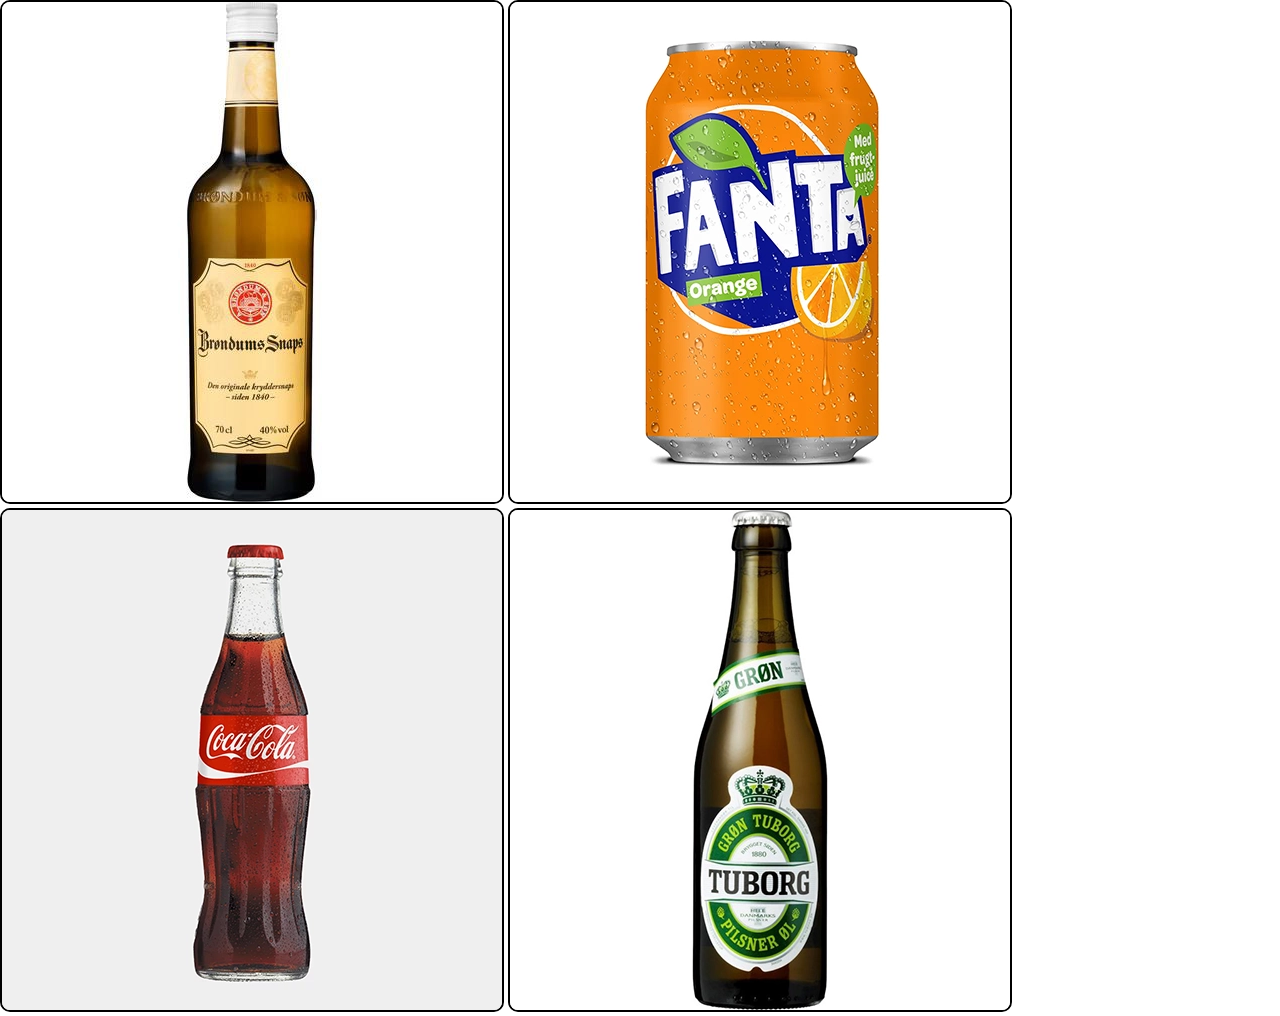
<file: index.html>
<!DOCTYPE html>
<html lang="da">

<head>
    <meta charset="UTF-8">
    <meta http-equiv="X-UA-Compatible" content="IE=edge">
    <meta name="viewport" content="width=device-width, initial-scale=1.0">
    <link rel="stylesheet" href="oevlse1.css">
    <title>øvelse 1</title>
</head>

<body>
    <header>

    </header>
    <main>
        <img class="alkoknap1" src="img/snaps.WebP" alt="snaps">
        <img class="sodaknap1" src="img/fanta.WebP" alt="fanta">
        <img class="sodaknap2" src="img/cola.WebP" alt="cola">
        <img class="alkoknap2" src="img/ol.webp" alt="ol">
    </main>
    <footer>

    </footer>


    <script src="oevelse1.js"></script>
</body>

</html>
</file>
<file: oevlse1.css>
* {
  margin: 0;
  padding: 0;
  box-sizing: border-box;
}

img {
  border: 2px black solid;
  border-radius: 10px;
  gap: 50px;
}
</file>
